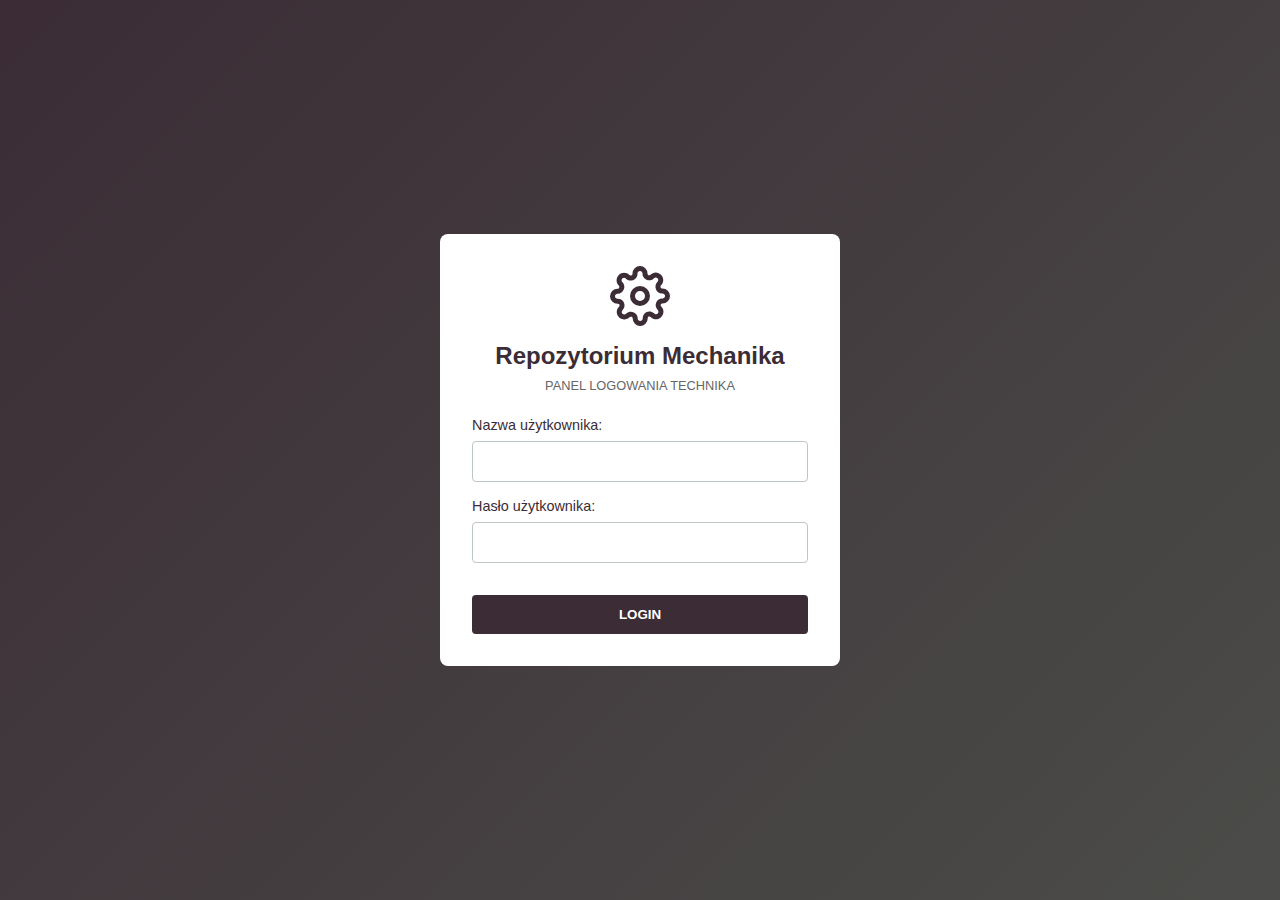
<file: index.html>
<!DOCTYPE html>
<html lang="pl">
<head>
  <meta charset="UTF-8">
  <meta name="viewport" content="width=device-width, initial-scale=1.0">
  <title>Repozytorium Mechanika - Logowanie</title>
  <link rel="stylesheet" href="styles.css">
</head>
<body>
  <div class="login-container">
    <div class="login-box">
      <div class="login-logo">
        <svg viewBox="0 0 24 24" fill="none" xmlns="http://www.w3.org/2000/svg">
          <path d="M12 15C13.6569 15 15 13.6569 15 12C15 10.3431 13.6569 9 12 9C10.3431 9 9 10.3431 9 12C9 13.6569 10.3431 15 12 15Z" stroke="currentColor" stroke-width="2" stroke-linecap="round" stroke-linejoin="round"/>
          <path d="M19.4 15C19.2669 15.3016 19.2272 15.6362 19.286 15.9606C19.3448 16.285 19.4995 16.5843 19.73 16.82L19.79 16.88C19.976 17.0657 20.1235 17.2863 20.2241 17.5291C20.3248 17.7719 20.3766 18.0322 20.3766 18.295C20.3766 18.5578 20.3248 18.8181 20.2241 19.0609C20.1235 19.3037 19.976 19.5243 19.79 19.71C19.6043 19.896 19.3837 20.0435 19.1409 20.1441C18.8981 20.2448 18.6378 20.2966 18.375 20.2966C18.1122 20.2966 17.8519 20.2448 17.6091 20.1441C17.3663 20.0435 17.1457 19.896 16.96 19.71L16.9 19.65C16.6643 19.4195 16.365 19.2648 16.0406 19.206C15.7162 19.1472 15.3816 19.1869 15.08 19.32C14.7842 19.4468 14.532 19.6572 14.3543 19.9255C14.1766 20.1938 14.0813 20.5082 14.08 20.83V21C14.08 21.5304 13.8693 22.0391 13.4942 22.4142C13.1191 22.7893 12.6104 23 12.08 23C11.5496 23 11.0409 22.7893 10.6658 22.4142C10.2907 22.0391 10.08 21.5304 10.08 21V20.91C10.0723 20.579 9.96512 20.258 9.77251 19.9887C9.5799 19.7194 9.31074 19.5143 9 19.4C8.69838 19.2669 8.36381 19.2272 8.03941 19.286C7.71502 19.3448 7.41568 19.4995 7.18 19.73L7.12 19.79C6.93425 19.976 6.71368 20.1235 6.47088 20.2241C6.22808 20.3248 5.96783 20.3766 5.705 20.3766C5.44217 20.3766 5.18192 20.3248 4.93912 20.2241C4.69632 20.1235 4.47575 19.976 4.29 19.79C4.10405 19.6043 3.95653 19.3837 3.85588 19.1409C3.75523 18.8981 3.70343 18.6378 3.70343 18.375C3.70343 18.1122 3.75523 17.8519 3.85588 17.6091C3.95653 17.3663 4.10405 17.1457 4.29 16.96L4.35 16.9C4.58054 16.6643 4.73519 16.365 4.794 16.0406C4.85282 15.7162 4.81312 15.3816 4.68 15.08C4.55324 14.7842 4.34276 14.532 4.07447 14.3543C3.80618 14.1766 3.49179 14.0813 3.17 14.08H3C2.46957 14.08 1.96086 13.8693 1.58579 13.4942C1.21071 13.1191 1 12.6104 1 12.08C1 11.5496 1.21071 11.0409 1.58579 10.6658C1.96086 10.2907 2.46957 10.08 3 10.08H3.09C3.42099 10.0723 3.742 9.96512 4.0113 9.77251C4.28059 9.5799 4.48572 9.31074 4.6 9C4.73312 8.69838 4.77282 8.36381 4.714 8.03941C4.65519 7.71502 4.50054 7.41568 4.27 7.18L4.21 7.12C4.02405 6.93425 3.87653 6.71368 3.77588 6.47088C3.67523 6.22808 3.62343 5.96783 3.62343 5.705C3.62343 5.44217 3.67523 5.18192 3.77588 4.93912C3.87653 4.69632 4.02405 4.47575 4.21 4.29C4.39575 4.10405 4.61632 3.95653 4.85912 3.85588C5.10192 3.75523 5.36217 3.70343 5.625 3.70343C5.88783 3.70343 6.14808 3.75523 6.39088 3.85588C6.63368 3.95653 6.85425 4.10405 7.04 4.29L7.1 4.35C7.33568 4.58054 7.63502 4.73519 7.95941 4.794C8.28381 4.85282 8.61838 4.81312 8.92 4.68H9C9.29577 4.55324 9.54802 4.34276 9.72569 4.07447C9.90337 3.80618 9.99872 3.49179 10 3.17V3C10 2.46957 10.2107 1.96086 10.5858 1.58579C10.9609 1.21071 11.4696 1 12 1C12.5304 1 13.0391 1.21071 13.4142 1.58579C13.7893 1.96086 14 2.46957 14 3V3.09C14.0013 3.41179 14.0966 3.72618 14.2743 3.99447C14.452 4.26276 14.7042 4.47324 15 4.6C15.3016 4.73312 15.6362 4.77282 15.9606 4.714C16.285 4.65519 16.5843 4.50054 16.82 4.27L16.88 4.21C17.0657 4.02405 17.2863 3.87653 17.5291 3.77588C17.7719 3.67523 18.0322 3.62343 18.295 3.62343C18.5578 3.62343 18.8181 3.67523 19.0609 3.77588C19.3037 3.87653 19.5243 4.02405 19.71 4.21C19.896 4.39575 20.0435 4.61632 20.1441 4.85912C20.2448 5.10192 20.2966 5.36217 20.2966 5.625C20.2966 5.88783 20.2448 6.14808 20.1441 6.39088C20.0435 6.63368 19.896 6.85425 19.71 7.04L19.65 7.1C19.4195 7.33568 19.2648 7.63502 19.206 7.95941C19.1472 8.28381 19.1869 8.61838 19.32 8.92V9C19.4468 9.29577 19.6572 9.54802 19.9255 9.72569C20.1938 9.90337 20.5082 9.99872 20.83 10H21C21.5304 10 22.0391 10.2107 22.4142 10.5858C22.7893 10.9609 23 11.4696 23 12C23 12.5304 22.7893 13.0391 22.4142 13.4142C22.0391 13.7893 21.5304 14 21 14H20.91C20.5882 14.0013 20.2738 14.0966 20.0055 14.2743C19.7372 14.452 19.5268 14.7042 19.4 15Z" stroke="currentColor" stroke-width="2" stroke-linecap="round" stroke-linejoin="round"/>
        </svg>
      </div>
      <h1 class="login-title">Repozytorium Mechanika</h1>
      <p class="login-subtitle">PANEL LOGOWANIA TECHNIKA</p>
      
      <form id="login-form" class="login-form">
        <div class="form-group">
          <label for="username" class="form-label">Nazwa użytkownika:</label>
          <input type="text" id="username" class="form-input" required>
        </div>
        
        <div class="form-group">
          <label for="password" class="form-label">Hasło użytkownika:</label>
          <input type="password" id="password" class="form-input" required>
        </div>
        
        <button type="submit" class="login-button">LOGIN</button>
      </form>
    </div>
  </div>
  
  <script src="script.js"></script>
</body>
</html>
</file>
<file: styles.css>
/* Reset and base styles */
* {
  margin: 0;
  padding: 0;
  box-sizing: border-box;
  font-family: Arial, sans-serif;
}

:root {
  --primary: #3B2C35;
  --primary-light: #4B4C49;
  --accent: #889289;
  --accent-light: #BDC7BE;
  --text-light: #ffffff;
  --text-dark: #3B2C35;
  --border-color: #BDC7BE;
  --bg-light: #ffffff;
  --bg-gray: #f5f5f5;
  --bg-pattern: url("data:image/svg+xml,%3Csvg width='60' height='60' viewBox='0 0 60 60' xmlns='http://www.w3.org/2000/svg'%3E%3Cg fill='none' fill-rule='evenodd'%3E%3Cg fill='%23BDC7BE' fill-opacity='0.2'%3E%3Cpath d='M36 34v-4h-2v4h-4v2h4v4h2v-4h4v-2h-4zm0-30V0h-2v4h-4v2h4v4h2V6h4V4h-4zM6 34v-4H4v4H0v2h4v4h2v-4h4v-2H6zM6 4V0H4v4H0v2h4v4h2V6h4V4H6z'/%3E%3C/g%3E%3C/g%3E%3C/svg%3E");
}

body {
  display: flex;
  min-height: 100vh;
  background-color: var(--bg-light);
  background-image: var(--bg-pattern);
  color: var(--text-dark);
}

/* Login page styles */
.login-container {
  display: flex;
  justify-content: center;
  align-items: center;
  min-height: 100vh;
  background-color: var(--primary);
  background-image: linear-gradient(135deg, var(--primary) 0%, var(--primary-light) 100%);
  width: 100%;
}

.login-box {
  width: 100%;
  max-width: 400px;
  background-color: var(--bg-light);
  border-radius: 8px;
  padding: 2rem;
  text-align: center;
}

.login-logo {
  width: 60px;
  height: 60px;
  margin: 0 auto 1rem;
}

.login-title {
  font-size: 1.5rem;
  font-weight: bold;
  margin-bottom: 0.5rem;
}

.login-subtitle {
  font-size: 0.8rem;
  color: #666;
  margin-bottom: 1.5rem;
}

.login-form {
  text-align: left;
}

.form-group {
  margin-bottom: 1rem;
}

.form-label {
  display: block;
  font-size: 0.9rem;
  margin-bottom: 0.5rem;
}

.form-input {
  width: 100%;
  padding: 0.75rem;
  border: 1px solid var(--border-color);
  border-radius: 4px;
}

.login-button {
  width: 100%;
  padding: 0.75rem;
  background-color: var(--primary);
  color: var(--text-light);
  border: none;
  border-radius: 4px;
  font-weight: bold;
  cursor: pointer;
  margin-top: 1rem;
}

.login-button:hover {
  background-color: var(--accent);
}

/* Layout styles */
.app-container {
  display: flex;
  min-height: 100vh;
}

/* Sidebar styles */
.sidebar {
  width: 190px;
  background-color: var(--primary);
  background-image: linear-gradient(180deg, var(--primary) 0%, var(--primary-light) 100%);
  color: var(--text-light);
  height: 100vh;
  position: fixed;
  left: 0;
  top: 0;
  display: flex;
  flex-direction: column;
}

.logo-container {
  display: flex;
  align-items: center;
  padding: 15px;
  border-bottom: 1px solid var(--primary-light);
}

.logo {
  width: 30px;
  height: 30px;
  margin-right: 10px;
}

.logo-text {
  font-size: 14px;
  font-weight: bold;
}

.user-container {
  display: flex;
  align-items: center;
  padding: 15px;
  border-bottom: 1px solid var(--primary-light);
}

.user-icon {
  width: 24px;
  height: 24px;
  background-color: var(--text-light);
  border-radius: 50%;
  margin-right: 10px;
  display: flex;
  align-items: center;
  justify-content: center;
}

.user-icon img {
  width: 16px;
  height: 16px;
}

.user-text {
  font-size: 12px;
}

.nav-links {
  padding: 15px 0;
}

.nav-link {
  display: flex;
  align-items: center;
  padding: 10px 15px;
  color: var(--text-light);
  text-decoration: none;
}

.nav-link:hover {
  background-color: var(--primary-light);
}

.nav-icon {
  width: 24px;
  height: 24px;
  margin-right: 10px;
}

.main-content {
  margin-left: 190px;
  width: calc(100% - 190px);
  flex: 1;
  display: flex;
  flex-direction: column;
}

.header {
  display: flex;
  justify-content: space-between;
  align-items: center;
  padding: 15px;
  border-bottom: 1px solid var(--border-color);
}

.header-title {
  font-size: 14px;
  font-weight: normal;
}

.header-date {
  font-size: 14px;
  text-align: right;
}

.header-time {
  font-size: 18px;
  text-align: center;
}

.header-day {
  font-size: 0.9rem;
  color: #666;
}

/* Content styles */
.content {
  padding: 15px;
}

/* Dashboard styles */
.search-filters {
  display: grid;
  grid-template-columns: 1fr;
  gap: 1rem;
  margin-bottom: 1.5rem;
}

@media (min-width: 768px) {
  .search-filters {
    grid-template-columns: 1fr 1fr;
  }
}

@media (min-width: 1024px) {
  .search-filters {
    grid-template-columns: 1fr 1fr 1fr 1fr;
  }
}

.search-input,
.filter-select {
  width: 100%;
  padding: 0.75rem;
  border: 1px solid var(--border-color);
  border-radius: 4px;
}

.parts-grid {
  display: grid;
  grid-template-columns: 1fr;
  gap: 1.5rem;
}

@media (min-width: 640px) {
  .parts-grid {
    grid-template-columns: 1fr 1fr;
  }
}

@media (min-width: 1024px) {
  .parts-grid {
    grid-template-columns: 1fr 1fr 1fr 1fr;
  }
}

.part-card {
  border: 1px solid var(--border-color);
  border-radius: 6px;
  overflow: hidden;
  transition: all 0.3s ease;
  cursor: pointer;
}

.part-card:hover {
  box-shadow: 0 4px 12px rgba(59, 44, 53, 0.2);
  border-color: var(--accent);
}

.part-card-image {
  height: 160px;
  background-color: #f8f9f8;
  background-image: var(--bg-pattern);
  display: flex;
  align-items: center;
  justify-content: center;
  padding: 1rem;
}

.part-card-image img {
  max-height: 100%;
  max-width: 100%;
  object-fit: contain;
}

.part-card-name {
  padding: 0.75rem;
  text-align: center;
  font-weight: 500;
}

.pagination {
  display: flex;
  justify-content: space-between;
  align-items: center;
  margin-top: 1.5rem;
}

.pagination-button {
  padding: 0.5rem 1rem;
  border: 1px solid var(--border-color);
  border-radius: 4px;
  background-color: var(--bg-light);
  cursor: pointer;
}

.pagination-button:hover {
  background-color: var(--bg-gray);
}

.pagination-button:disabled {
  opacity: 0.5;
  cursor: not-allowed;
}

.pagination-info {
  font-size: 0.9rem;
  color: #666;
}

/* Part detail page styles */
.part-name {
  display: flex;
  justify-content: space-between;
  align-items: center;
  margin-bottom: 15px;
}

.name-label {
  font-weight: normal;
  margin-right: 5px;
}

.name-input {
  flex: 1;
  padding: 8px;
  border: 1px solid var(--border-color);
  border-radius: 4px;
}

.action-buttons {
  display: flex;
  gap: 10px;
}

.btn {
  padding: 8px 20px;
  border-radius: 4px;
  border: none;
  cursor: pointer;
  font-weight: bold;
  transition: background-color 0.2s;
}

.btn-delete {
  background-color: var(--primary);
  color: var(--text-light);
}

.btn-delete:hover {
  background-color: var(--accent);
}

.btn-edit {
  background-color: var(--bg-light);
  color: var(--primary);
  border: 1px solid var(--border-color);
}

.btn-edit:hover {
  background-color: var(--bg-gray);
}

.btn-return {
  background-color: var(--bg-light);
  color: var(--primary);
  border: 1px solid var(--border-color);
  float: right;
  margin-top: 15px;
  text-decoration: none;
  display: inline-block;
}

.btn-return:hover {
  background-color: var(--bg-gray);
}

.btn-confirm {
  background-color: var(--primary);
  color: var(--text-light);
  float: right;
  margin-top: 15px;
}

.btn-confirm:hover {
  background-color: var(--accent);
}

.btn-cancel {
  background-color: var(--bg-light);
  color: var(--primary);
  border: 1px solid var(--border-color);
  float: left;
  margin-top: 15px;
  text-decoration: none;
  display: inline-block;
}

.btn-cancel:hover {
  background-color: var(--bg-gray);
}

.part-details {
  display: flex;
  gap: 15px;
  flex-wrap: wrap;
}

@media (min-width: 768px) {
  .part-details {
    flex-wrap: nowrap;
  }
}

.part-image {
  width: 100%;
  border: 1px solid var(--border-color);
  border-radius: 4px;
  padding: 10px;
  display: flex;
  justify-content: center;
  align-items: center;
  background-color: #f8f9f8;
  background-image: var(--bg-pattern);
  height: 300px;
}

@media (min-width: 768px) {
  .part-image {
    width: 48%;
  }
}

.part-image img {
  max-width: 100%;
  max-height: 100%;
  object-fit: contain;
}

.part-info {
  width: 100%;
  border: 1px solid var(--border-color);
  border-radius: 4px;
  padding: 15px;
}

@media (min-width: 768px) {
  .part-info {
    width: 48%;
  }
}

.info-item {
  margin-bottom: 10px;
}

.info-label {
  font-weight: bold;
  margin-bottom: 5px;
}

.info-value {
  margin-bottom: 10px;
}

.notes {
  margin-top: 10px;
}

/* Add part page styles */
.add-part-form {
  display: flex;
  flex-wrap: wrap;
  gap: 15px;
}

.form-left {
  width: 100%;
}

.form-right {
  width: 100%;
}

@media (min-width: 768px) {
  .form-left {
    width: 48%;
  }

  .form-right {
    width: 48%;
  }
}

.upload-btn {
  width: 100%;
  padding: 10px;
  background-color: var(--primary);
  color: var(--text-light);
  border: none;
  border-radius: 4px;
  cursor: pointer;
  text-align: center;
  margin-bottom: 15px;
}

.upload-btn:hover {
  background-color: var(--accent);
}

.image-preview {
  width: 100%;
  height: 200px;
  border: 1px solid var(--border-color);
  border-radius: 4px;
  margin-bottom: 15px;
  display: flex;
  justify-content: center;
  align-items: center;
  background-color: #f8f9f8;
  background-image: var(--bg-pattern);
  overflow: hidden;
}

.image-preview img {
  max-width: 100%;
  max-height: 100%;
  object-fit: contain;
}

.dropdown {
  position: relative;
  width: 100%;
}

.dropdown-input {
  width: 100%;
  padding: 8px;
  border: 1px solid var(--border-color);
  border-radius: 4px;
}

.dropdown-content {
  display: block;
  position: relative;
  background-color: var(--bg-light);
  border: 1px solid var(--border-color);
  border-radius: 4px;
  width: 100%;
  max-height: 120px;
  overflow-y: auto;
  margin-top: 5px;
}

.dropdown-item {
  padding: 8px;
  text-align: center;
  border-bottom: 1px solid var(--border-color);
}

.dropdown-item:last-child {
  border-bottom: none;
}

.dropdown-item:hover {
  background-color: var(--bg-gray);
  cursor: pointer;
}

.checkbox-group {
  display: flex;
  gap: 20px;
  margin-bottom: 10px;
  flex-wrap: wrap;
}

@media (min-width: 768px) {
  .checkbox-group {
    flex-wrap: nowrap;
  }
}

.checkbox-label {
  display: flex;
  align-items: center;
  gap: 5px;
}

.textarea {
  width: 100%;
  height: 100px;
  padding: 8px;
  border: 1px solid var(--border-color);
  border-radius: 4px;
  resize: none;
}

.clearfix::after {
  content: "";
  clear: both;
  display: table;
}

/* File input styling */
.file-input-container {
  position: relative;
  overflow: hidden;
  display: inline-block;
  width: 100%;
}

.file-input-container input[type="file"] {
  position: absolute;
  left: 0;
  top: 0;
  opacity: 0;
  width: 100%;
  height: 100%;
  cursor: pointer;
}
</file>
